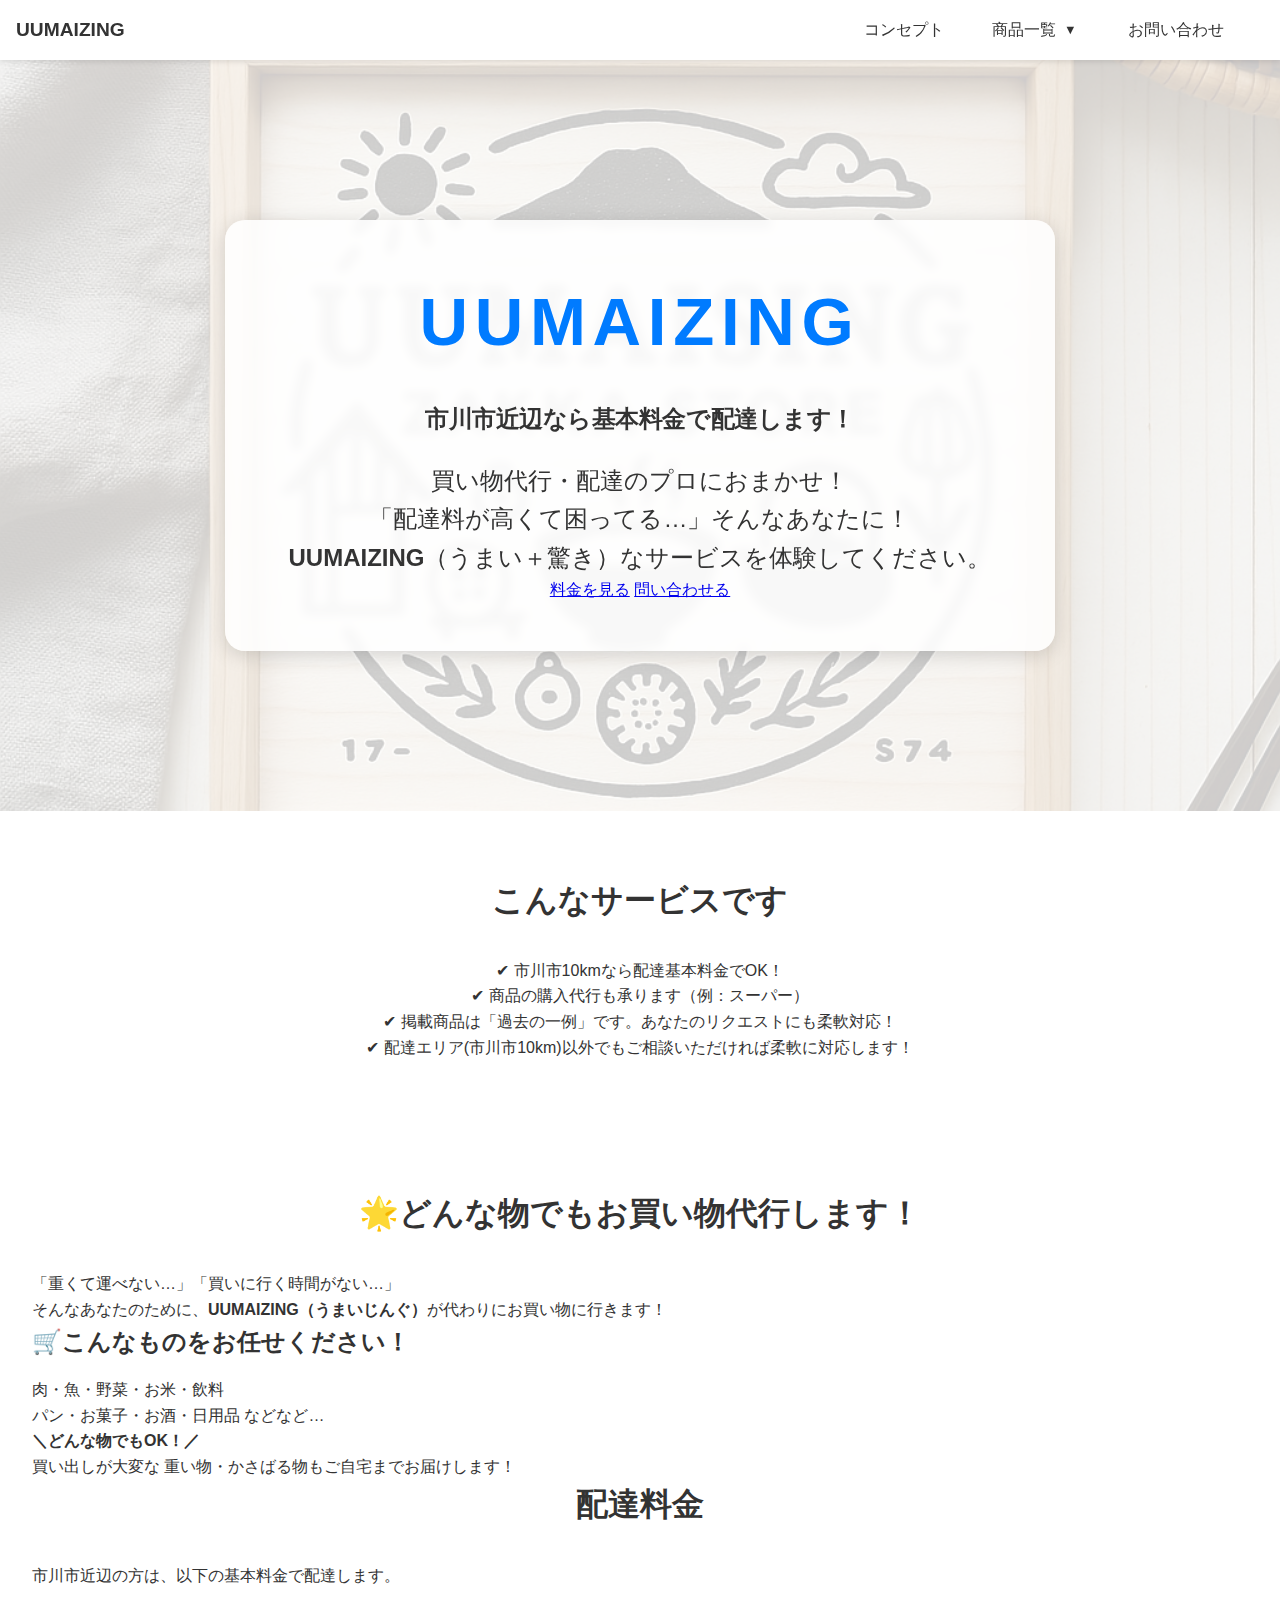
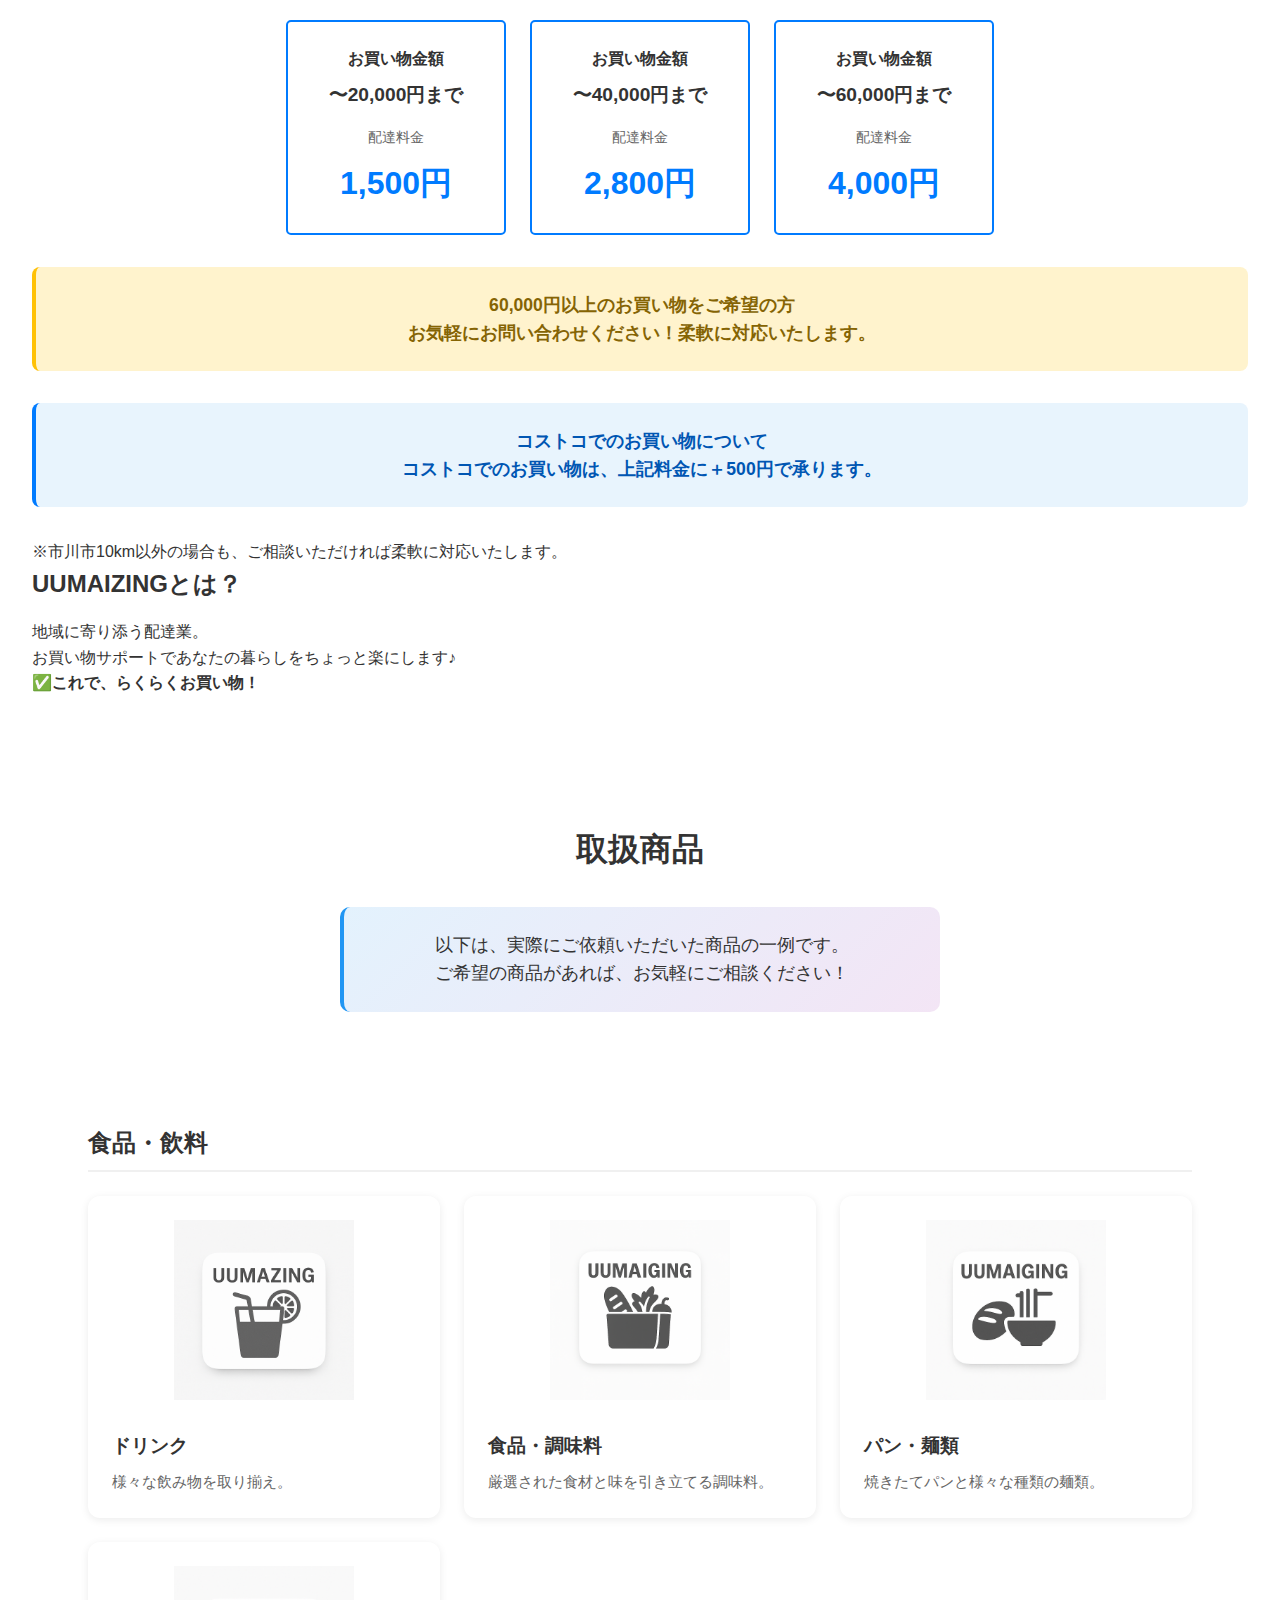
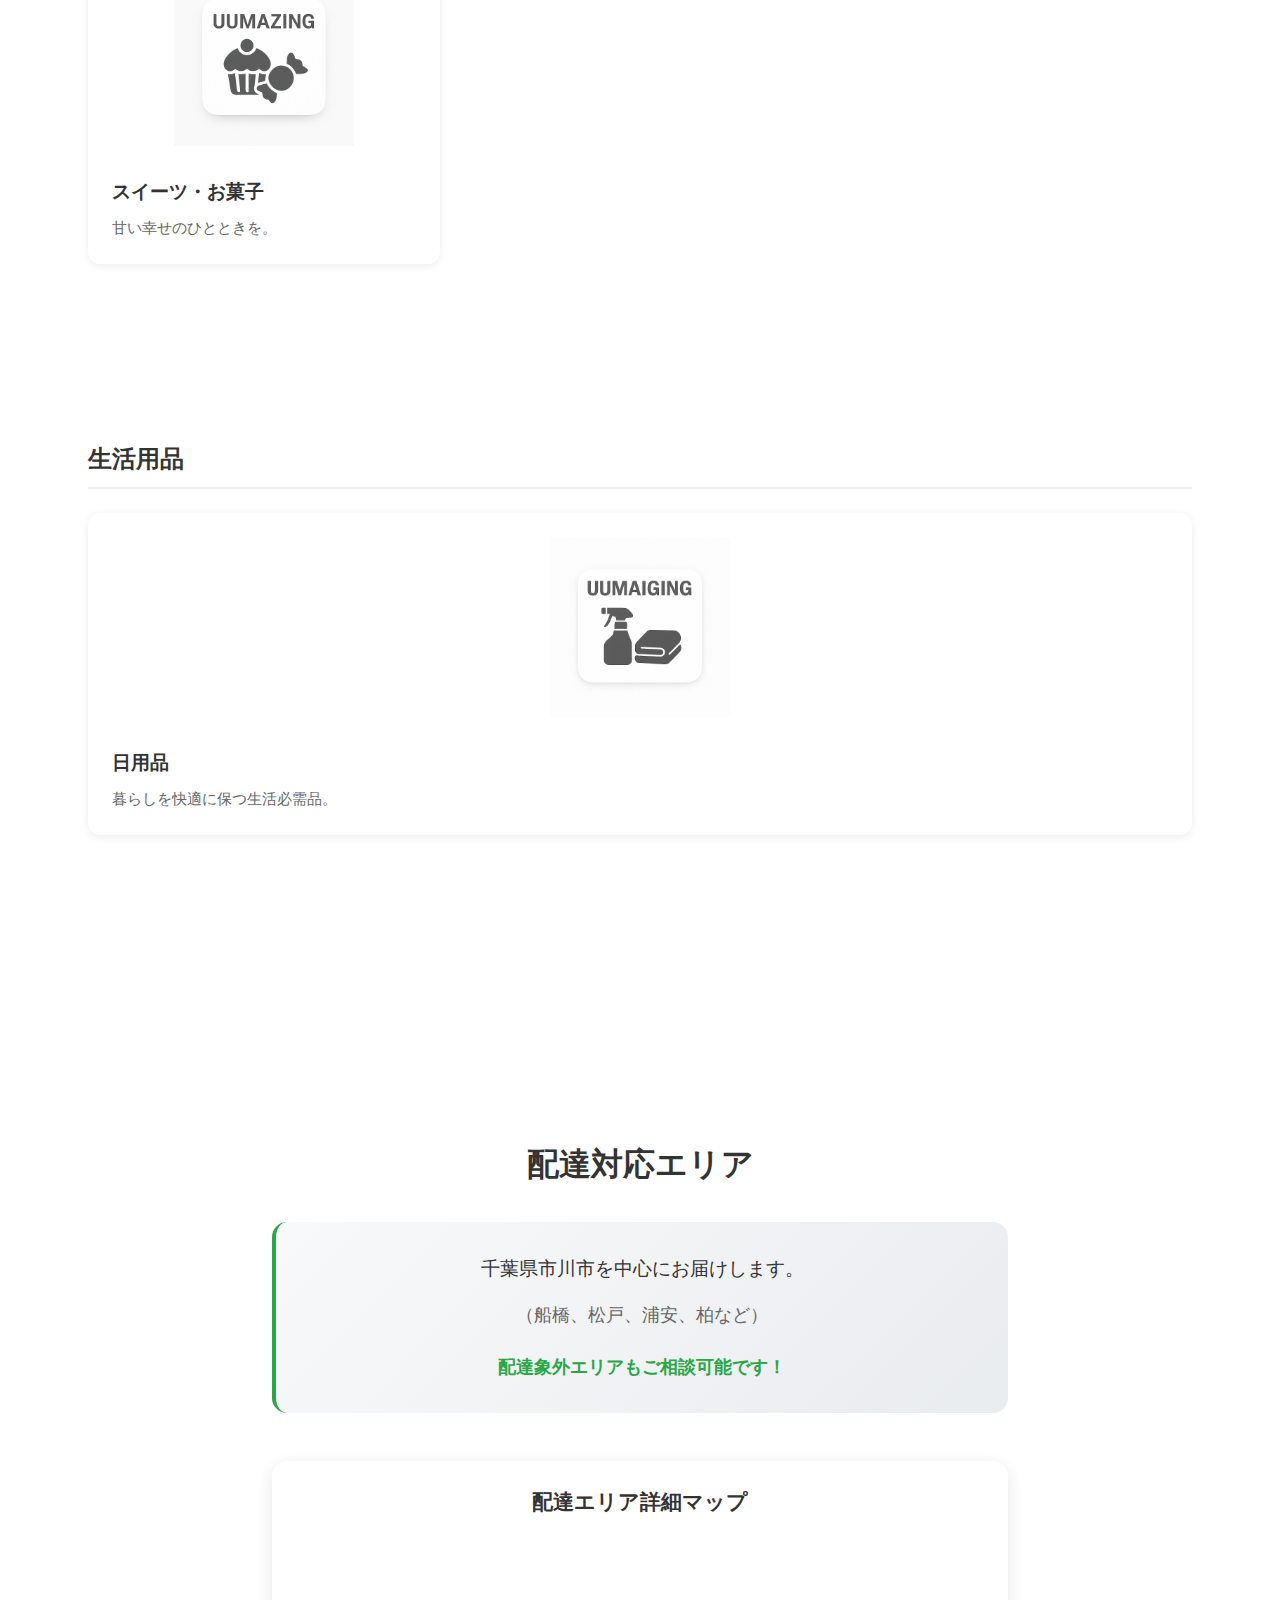
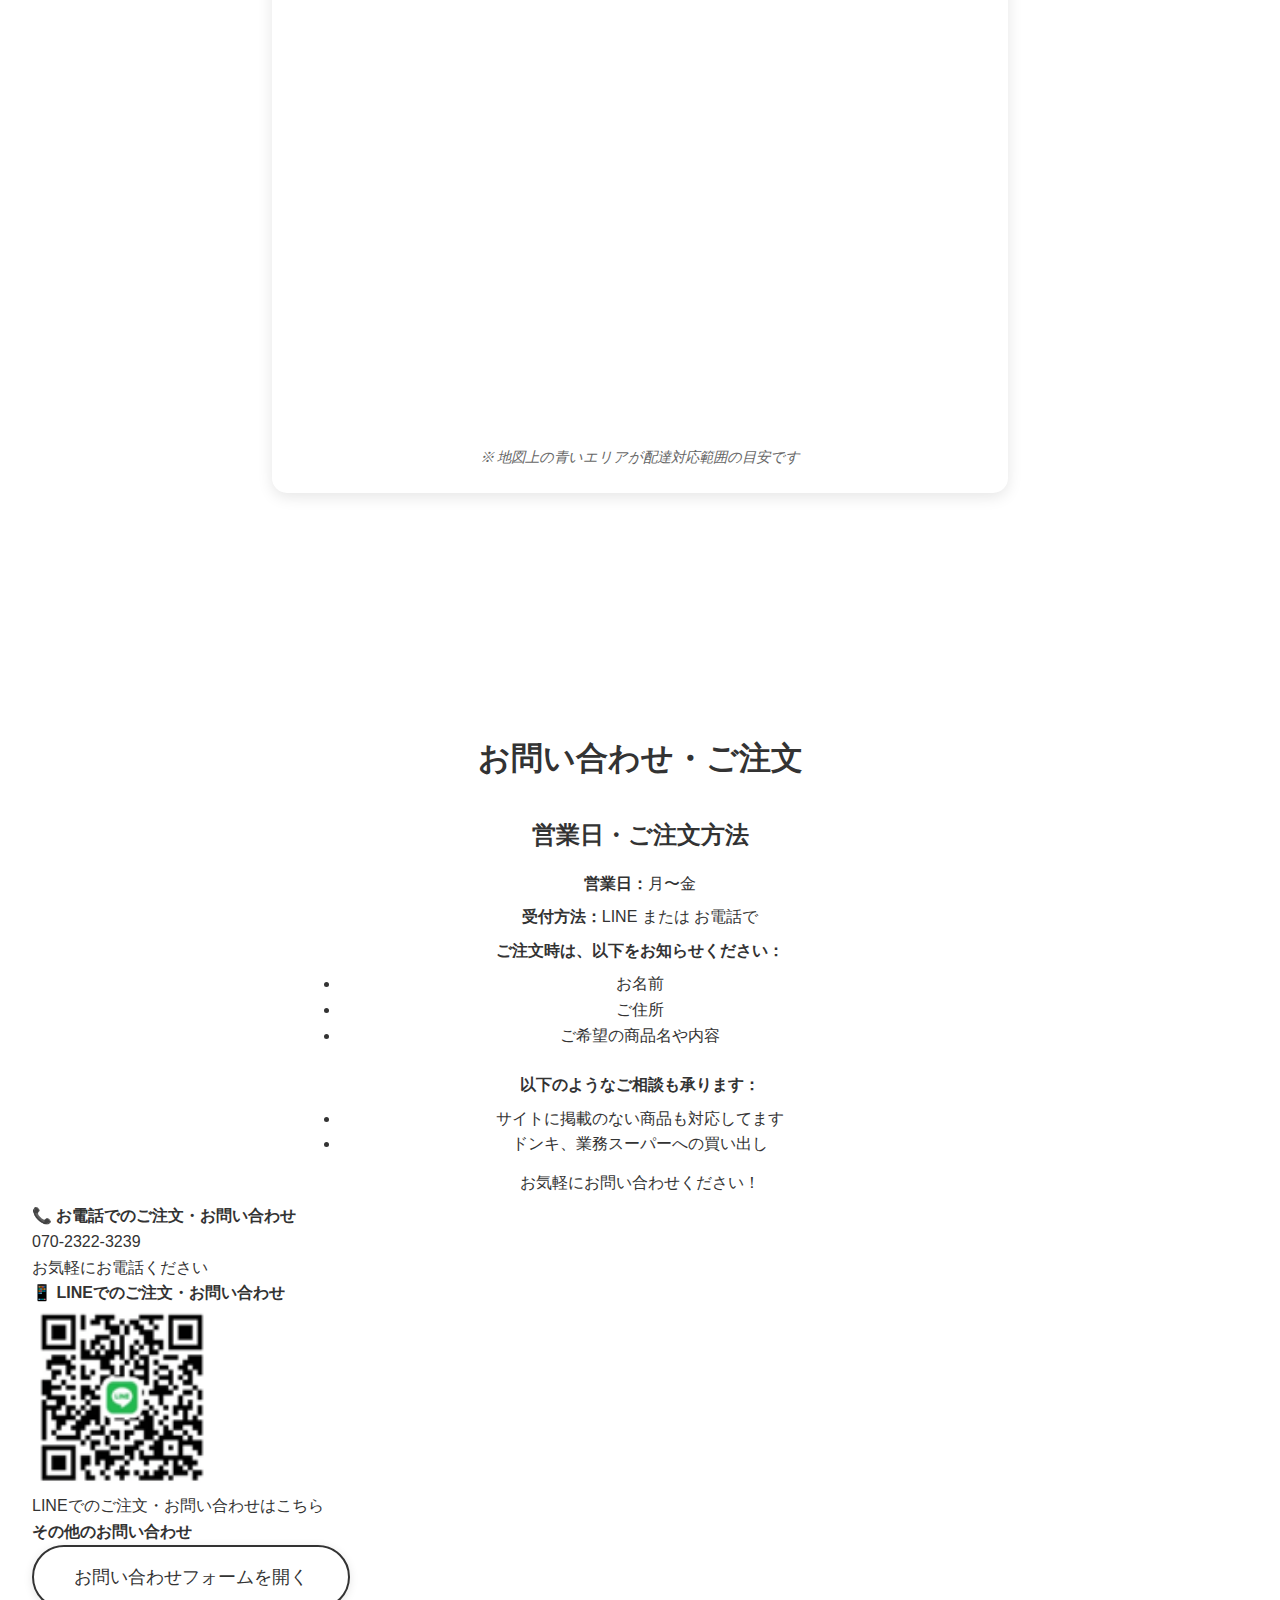
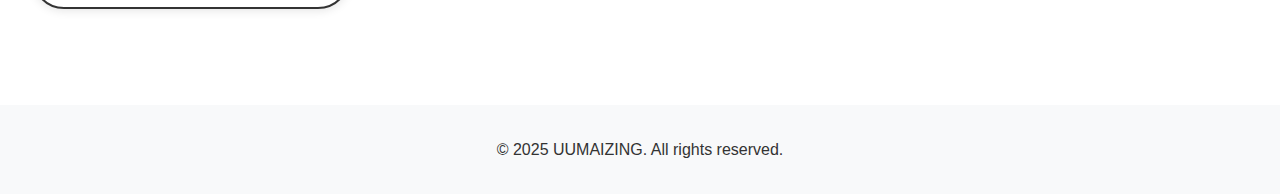
<file: index.html>
<!DOCTYPE html>
<html lang="ja">
<head>
    <meta charset="UTF-8">
    <meta name="viewport" content="width=device-width, initial-scale=1.0">
    <meta name="description" content="UUMAIZING 格安買い物代行 - あなたの日常に、ちょっとした幸せを。">
    <meta name="keywords" content="UUMAIZING,格安買い物代行">
    <meta name="author" content="UUMAIZING">
    <meta name="google-site-verification" content="W3w7zz_x7RYtsFFhblYO2yTSgxQShf3Wxl35j_vh3Vg" />
    <meta property="og:title" content="UUMAIZING - 格安買い物代行">
    <meta property="og:description" content="UUMAIZING 格安買い物代行 - あなたの日常に、ちょっとした幸せを。">
    <meta property="og:type" content="website">
    <meta property="og:url" content="https://uumaizing.com">
    <link rel="canonical" href="https://uumaizing.com/">
    <meta name="twitter:card" content="summary">
    <meta name="twitter:title" content="UUMAIZING - 格安買い物代行">
    <meta name="twitter:description" content="UUMAIZING 格安買い物代行 - あなたの日常に、ちょっとした幸せを。">
    
    <!-- ファビコン設定（Google検索向けに最適化） -->
    <link rel="icon" href="/favicon.ico" type="image/x-icon">
    <link rel="shortcut icon" href="/favicon.ico" type="image/x-icon">

    <!-- Webアプリ用アイコン（スマホ対応） -->
    <link rel="apple-touch-icon" href="/apple-touch-icon.png">
    <meta name="msapplication-TileImage" content="/mstile-150x150.png">
    
    <meta http-equiv="Cache-Control" content="max-age=31536000">
    <title>UUMAIZING - 格安買い物代行 | あなたの日常に、ちょっとした幸せを</title>
    
    <!-- 構造化データ（JSON-LD） -->
    <script type="application/ld+json">
    {
        "@context": "https://schema.org",
        "@type": "Service",
        "@id": "https://uumaizing.com",
        "name": "UUMAIZING - 買い出し代行サービス",
        "alternateName": "UUMAIZING",
        "description": "UUMAIZINGは、『うまい』と『amazing』を組み合わせた造語で、 千葉県市川市を中心に買い出し代行サービスを提供しています。食品、日用品、重い物やかさばる物もお任せください。",
        "url": "https://uumaizing.com",
        "provider": {
            "@type": "LocalBusiness",
            "name": "UUMAIZING",
            "telephone": "070-2322-3239",
            "address": {
                "@type": "PostalAddress",
                "addressCountry": "JP",
                "addressLocality": "市川市"
            }
        },
        "areaServed": {
            "@type": "GeoCircle",
            "geoMidpoint": {
                "@type": "GeoCoordinates",
                "latitude": 35.6762,
                "longitude": 139.6503
            },
            "geoRadius": "50000"
        },
        "serviceType": "買い出し代行",
        "availableChannel": {
            "@type": "ServiceChannel",
            "servicePhone": {
                "@type": "ContactPoint",
                "telephone": "070-2322-3239",
                "contactType": "customer service"
            },
            "serviceUrl": "https://uumaizing.com/contact"
        },
        "termsOfService": "https://uumaizing.com/terms",
        "hoursAvailable": {
            "@type": "OpeningHoursSpecification",
            "dayOfWeek": [
                "Monday",
                "Tuesday",
                "Wednesday",
                "Thursday",
                "Friday",
                "Saturday",
                "Sunday"
            ],
            "opens": "09:00",
            "closes": "18:00"
        }
    }
    </script>
    
    <!-- リソースの事前接続設定 -->
    <link rel="dns-prefetch" href="//res.cloudinary.com">
    <link rel="preconnect" href="//res.cloudinary.com" crossorigin>
    
    <!-- クリティカルCSS -->
    <style>
        /* 初期表示に必要な最小限のスタイル */
        header {
            background: #fff;
            box-shadow: 0 2px 5px rgba(0,0,0,0.1);
            position: fixed;
            width: 100%;
            top: 0;
            z-index: 1000;
        }
        .hero-content {
            display: inline-block;
            background-color: rgba(255, 255, 255, 0.85);
            padding: 3rem 4rem;
            border-radius: 20px;
            text-align: center;
        }
        .brand-name {
            font-size: 4.2rem;
            font-weight: 800;
            letter-spacing: 0.1em;
            color: #007bff;
            margin-bottom: 1.5rem;
        }
        #hero h1 {
            font-size: 1.5rem !important;
            margin-bottom: 1rem;
            font-weight: 600;
        }
        #hero p {
            font-size: 1.5rem;
            font-weight: 500;
        }
    </style>

    <!-- 非同期CSS読み込み -->
    <link rel="preload" href="assets/styles.css" as="style">
    <link rel="stylesheet" href="assets/styles.css" media="print" onload="this.media='all'">
    <noscript>
        <link rel="stylesheet" href="assets/styles.css">
    </noscript>
    <script src="assets/config.js"></script>
</head>
<body>
    <header>
        <div class="site-logo">
            <a href="index.html">UUMAIZING</a>
        </div>
        <!-- ハンバーガーメニューボタン -->
        <button class="menu-toggle" aria-label="メニュー">
            <span></span>
            <span></span>
            <span></span>
        </button>

        <!-- PC用ナビゲーション -->
        <nav class="desktop-nav">
            <ul>
                <li><a href="#concept">コンセプト</a></li>
                <li class="dropdown">
                    <a href="#" class="dropdown-toggle">商品一覧</a>
                    <ul class="dropdown-menu">
                        <li class="menu-group">
                            <span class="group-title">食品・飲料</span>
                            <ul>
                                <li style="display: none;"><a href="notImplemented.html">生鮮食品</a></li>
                                <li><a href="foods.html">食品・調味料</a></li>
                                <li><a href="bread-and-noodles.html">パン・麺類</a></li>
                                <li style="display: none;"><a href="notImplemented.html">デリカ・惣菜</a></li>
                                <li><a href="sweets.html">スイーツ・お菓子</a></li>
                                <li><a href="drinks.html">ドリンク</a></li>
                            </ul>
                        </li>
                        <li class="menu-group">
                            <span class="group-title">生活用品</span>
                            <ul>
                                <li style="display: none;"><a href="kitchen.html">キッチン用品</a></li>
                                <li style="display: none;"><a href="notImplemented.html">インテリア用品</a></li>
                                <li><a href="daily-necessities.html">日用品</a></li>
                                <li style="display: none;"><a href="notImplemented.html">ベビー用品</a></li>
                                <li style="display: none;"><a href="notImplemented.html">衣料品</a></li>
                                <li style="display: none;"><a href="notImplemented.html">季節商品</a></li>
                            </ul>
                        </li>
                        <li class="menu-group" style="display: none;">
                            <span class="group-title">ビューティー・ヘルスケア</span>
                            <ul>
                                <li><a href="notImplemented.html">ヘルスケア</a></li>
                                <li><a href="notImplemented.html">コスメ</a></li>
                            </ul>
                        </li>
                    </ul>
                </li>
                <li><a href="#contact">お問い合わせ</a></li>
            </ul>
        </nav>
        <!-- モバイル用スライドメニュー -->
        <div class="mobile-menu">
            <nav class="mobile-nav">
                <ul>
                    <li><a href="#concept">コンセプト</a></li>
                    <li class="mobile-dropdown">
                        <a href="#" class="mobile-dropdown-toggle">商品一覧</a>
                        <ul class="mobile-dropdown-menu">
                            <li class="mobile-menu-group">
                                <span class="mobile-group-title">食品・飲料</span>
                                <ul>
                                    <li style="display: none;"><a href="notImplemented.html">生鮮食品</a></li>
                                    <li><a href="foods.html">食品・調味料</a></li>
                                    <li><a href="bread-and-noodles.html">パン・麺類</a></li>
                                    <li style="display: none;"><a href="notImplemented.html">デリカ・惣菜</a></li>
                                    <li><a href="sweets.html">スイーツ・お菓子</a></li>
                                    <li><a href="drinks.html">ドリンク</a></li>
                                </ul>
                            </li>
                            <li class="mobile-menu-group">
                                <span class="mobile-group-title">生活用品</span>
                                <ul>
                                    <li style="display: none;"><a href="kitchen.html">キッチン用品</a></li>
                                    <li style="display: none;"><a href="notImplemented.html">インテリア用品</a></li>
                                    <li><a href="daily-necessities.html">日用品</a></li>
                                    <li style="display: none;"><a href="notImplemented.html">ベビー用品</a></li>
                                    <li style="display: none;"><a href="notImplemented.html">衣料品</a></li>
                                    <li style="display: none;"><a href="notImplemented.html">季節商品</a></li>
                                </ul>
                            </li>
                            <li class="mobile-menu-group" style="display: none;">
                                <span class="mobile-group-title">ビューティー・ヘルスケア</span>
                                <ul>
                                    <li><a href="notImplemented.html">ヘルスケア</a></li>
                                    <li><a href="notImplemented.html">コスメ</a></li>
                                </ul>
                            </li>
                        </ul>
                    </li>
                    <li><a href="#contact">お問い合わせ</a></li>
                </ul>
            </nav>
        </div>
        <!-- オーバーレイ背景 -->
        <div class="menu-overlay"></div>
    </header>

    <main>
        <section id="hero">
            <div class="hero-content">
                <div class="brand-name">UUMAIZING</div>
                <h1>市川市近辺なら基本料金で配達します！</h1>
                <p>買い物代行・配達のプロにおまかせ！</p>
                <p>「配達料が高くて困ってる…」そんなあなたに！</p>
                <p><strong>UUMAIZING</strong>（うまい＋驚き）なサービスを体験してください。</p>
                <div class="hero-buttons">
                    <a href="#shopping-service" class="btn btn-primary">料金を見る</a>
                    <a href="#contact" class="btn btn-secondary">問い合わせる</a>
                </div>
            </div>
        </section>

        <section id="service-intro">
            <div class="container">
                <h2>こんなサービスです</h2>
                <ul class="service-features" style="text-align: center; list-style: none; padding: 0;">
                    <li style="text-align: center; list-style: none;">✔ 市川市10kmなら配達基本料金でOK！</li>
                    <li style="text-align: center; list-style: none;">✔ 商品の購入代行も承ります（例：スーパー）</li>
                    <li style="text-align: center; list-style: none;">✔ 掲載商品は「過去の一例」です。あなたのリクエストにも柔軟対応！</li>
                    <li style="text-align: center; list-style: none;">✔ 配達エリア(市川市10km)以外でもご相談いただければ柔軟に対応します！</li>
                </ul>
            </div>
        </section>

        <section id="shopping-service">
            <div class="service-banner">
                <h2>🌟どんな物でもお買い物代行します！</h2>
                <p class="service-subtitle">「重くて運べない…」「買いに行く時間がない…」<br>
                そんなあなたのために、<strong>UUMAIZING（うまいじんぐ）</strong>が代わりにお買い物に行きます！</p>
            </div>

            <div class="service-content">
                <div class="service-section">
                    <h3>🛒こんなものをお任せください！</h3>
                    <div class="items-grid">
                        <div class="item-category">
                            <p>肉・魚・野菜・お米・飲料</p>
                        </div>
                        <div class="item-category">
                            <p>パン・お菓子・お酒・日用品 などなど…</p>
                        </div>
                    </div>
                    <div class="highlight-message">
                        <p><strong>＼どんな物でもOK！／</strong><br>
                        買い出しが大変な 重い物・かさばる物もご自宅までお届けします！</p>
                    </div>
                </div>

                <div class="service-section">
                    <h2 id="price">配達料金</h2>
                    <p>市川市近辺の方は、以下の基本料金で配達します。</p>
                    
                    <div class="pricing-boxes" style="display: flex; gap: 1.5rem; justify-content: center; margin: 2rem 0; flex-wrap: wrap;">
                        <div class="price-box" style="border: 2px solid #007bff; background: white; padding: 1.5rem; text-align: center; min-width: 200px; flex: 1; max-width: 220px; border-radius: 5px;">
                            <div class="price-range" style="font-size: 1rem; font-weight: 600; color: #333; margin-bottom: 0.5rem;">お買い物金額</div>
                            <div class="price-range" style="font-size: 1.2rem; font-weight: 700; color: #333; margin-bottom: 1rem;">〜20,000円まで</div>
                            <div style="font-size: 0.9rem; color: #666; margin-bottom: 0.5rem;">配達料金</div>
                            <div class="price-amount" style="font-size: 2rem; font-weight: 700; color: #007bff;">1,500円</div>
                        </div>
                        
                        <div class="price-box" style="border: 2px solid #007bff; background: white; padding: 1.5rem; text-align: center; min-width: 200px; flex: 1; max-width: 220px; border-radius: 5px;">
                            <div class="price-range" style="font-size: 1rem; font-weight: 600; color: #333; margin-bottom: 0.5rem;">お買い物金額</div>
                            <div class="price-range" style="font-size: 1.2rem; font-weight: 700; color: #333; margin-bottom: 1rem;">〜40,000円まで</div>
                            <div style="font-size: 0.9rem; color: #666; margin-bottom: 0.5rem;">配達料金</div>
                            <div class="price-amount" style="font-size: 2rem; font-weight: 700; color: #007bff;">2,800円</div>
                        </div>
                        
                        <div class="price-box" style="border: 2px solid #007bff; background: white; padding: 1.5rem; text-align: center; min-width: 200px; flex: 1; max-width: 220px; border-radius: 5px;">
                            <div class="price-range" style="font-size: 1rem; font-weight: 600; color: #333; margin-bottom: 0.5rem;">お買い物金額</div>
                            <div class="price-range" style="font-size: 1.2rem; font-weight: 700; color: #333; margin-bottom: 1rem;">〜60,000円まで</div>
                            <div style="font-size: 0.9rem; color: #666; margin-bottom: 0.5rem;">配達料金</div>
                            <div class="price-amount" style="font-size: 2rem; font-weight: 700; color: #007bff;">4,000円</div>
                        </div>
                    </div>
                    
                    <div style="text-align: center; margin: 2rem 0; padding: 1.5rem; background: #fff3cd; border-radius: 8px; border-left: 4px solid #ffc107;">
                        <p style="margin: 0; font-size: 1.1rem; font-weight: 600; color: #856404;">
                            <strong>60,000円以上のお買い物をご希望の方</strong><br>
                            お気軽にお問い合わせください！柔軟に対応いたします。
                        </p>
                    </div>
                    
                    <div style="text-align: center; margin: 2rem 0; padding: 1.5rem; background: #e8f4fd; border-radius: 8px; border-left: 4px solid #007bff;">
                        <p style="margin: 0; font-size: 1.1rem; font-weight: 600; color: #0056b3;">
                            <strong>コストコでのお買い物について</strong><br>
                            コストコでのお買い物は、上記料金に<strong>＋500円</strong>で承ります。
                        </p>
                    </div>
                    
                    <p>※市川市10km以外の場合も、ご相談いただければ柔軟に対応いたします。</p>
                </div>


                <div class="service-section about-section">
                    <h3>UUMAIZINGとは？</h3>
                    <p>地域に寄り添う配達業。<br>
                    お買い物サポートであなたの暮らしをちょっと楽にします♪</p>
                    <div class="final-message">
                        <p><strong>✅これで、らくらくお買い物！</strong></p>
                    </div>
                </div>
            </div>
        </section>

        <section id="products">
            <h2>取扱商品</h2>
            <div class="products-intro" style="text-align: center; margin: 2rem auto 3rem; max-width: 600px; padding: 1.5rem; background: linear-gradient(135deg, #e3f2fd 0%, #f3e5f5 100%); border-radius: 10px; border-left: 4px solid #2196f3;">
                <p style="margin: 0; font-size: 1.1rem; line-height: 1.6; color: #333;">
                    以下は、実際にご依頼いただいた商品の一例です。<br>
                    ご希望の商品があれば、お気軽にご相談ください！
                </p>
            </div>
            <div class="category-sections">
                <section class="category-group">
                    <h3 class="category-group-title">食品・飲料</h3>
                    <div class="product-categories">
                        <div class="category">
                            <a href="drinks.html" class="category-link">
                                <div class="category-icon"><img src="assets/images/drink.ico" alt="ドリンク" width="180" height="180"></div>
                                <div class="category-info">
                                    <h4>ドリンク</h4>
                                    <p>様々な飲み物を取り揃え。</p>
                                </div>
                            </a>
                        </div>
                        <div class="category">
                            <a href="foods.html" class="category-link">
                                <div class="category-icon"><img src="assets/images/foods.ico" alt="食品・調味料" width="180" height="180"></div>
                                <div class="category-info">
                                    <h4>食品・調味料</h4>
                                    <p>厳選された食材と味を引き立てる調味料。</p>
                                </div>
                            </a>
                        </div>
                        <div class="category">
                            <a href="bread-and-noodles.html" class="category-link">
                                <div class="category-icon"><img src="assets/images/bread-and-noodles.ico" alt="パン・麺類" width="180" height="180"></div>
                                <div class="category-info">
                                    <h4>パン・麺類</h4>
                                    <p>焼きたてパンと様々な種類の麺類。</p>
                                </div>
                            </a>
                        </div>
                        <div class="category" style="display: none;">
                            <a href="notImplemented.html" class="category-link">
                                <div class="category-icon">🍝</div>
                                <h4>デリカ・惣菜</h4>
                                <p>手軽に楽しめる惣菜やお弁当。</p>
                            </a>
                        </div>
                        <div class="category">
                            <a href="sweets.html" class="category-link">
                                <div class="category-icon"><img src="assets/images/sweets.ico" alt="スイーツ・お菓子" width="180" height="180"></div>
                                <div class="category-info">
                                    <h4>スイーツ・お菓子</h4>
                                    <p>甘い幸せのひとときを。</p>
                                </div>
                            </a>
                        </div>
                        <div class="category" style="display: none;">
                            <a href="notImplemented.html" class="category-link">
                                <div class="category-icon">🥤</div>
                                <h4>ドリンク</h4>
                                <p>様々な飲み物を取り揃え。</p>
                            </a>
                        </div>
                    </div>
                </section>

                <section class="category-group">
                    <h3 class="category-group-title">生活用品</h3>
                    <div class="product-categories">
                        <div class="category featured" style="display: none;">
                            <a href="kitchen.html" class="category-link">
                                <div class="category-icon">🍳</div>
                                <h4>キッチン用品</h4>
                                <p>使い心地の良い調理器具や、温かみのある食器類を取り揃えています。</p>
                            </a>
                        </div>
                        <div class="category featured" style="display: none;">
                            <a href="notImplemented.html" class="category-link">
                                <div class="category-icon">🏠</div>
                                <h4>インテリア用品</h4>
                                <p>お部屋を彩る小物から、実用的な収納グッズまで。</p>
                            </a>
                        </div>
                        <div class="category">
                            <a href="daily-necessities.html" class="category-link">
                                <div class="category-icon"><img src="assets/images/daily-necessities.ico" alt="日用品" width="180" height="180"></div>
                                <div class="category-info">
                                    <h4>日用品</h4>
                                    <p>暮らしを快適に保つ生活必需品。</p>
                                </div>
                            </a>
                        </div>
                        <div class="category" style="display: none;">
                            <a href="notImplemented.html" class="category-link">
                                <div class="category-icon">👶</div>
                                <h4>ベビー用品</h4>
                                <p>赤ちゃんのための商品各種。</p>
                            </a>
                        </div>
                        <div class="category" style="display: none;">
                            <a href="notImplemented.html" class="category-link">
                                <div class="category-icon">👕</div>
                                <h4>衣料品</h4>
                                <p>快適な着心地の衣類。</p>
                            </a>
                        </div>
                    </div>
                </section>

                <section class="category-group" style="display: none;">
                    <h3 class="category-group-title">ビューティー・ヘルスケア</h3>
                    <div class="product-categories">
                        <div class="category">
                            <a href="notImplemented.html" class="category-link">
                                <div class="category-icon">💊</div>
                                <h4>ヘルスケア</h4>
                                <p>健康的な生活をサポート。</p>
                            </a>
                        </div>
                        <div class="category">
                            <a href="notImplemented.html" class="category-link">
                                <div class="category-icon">💄</div>
                                <h4>コスメ</h4>
                                <p>美しさを引き立てる化粧品。</p>
                            </a>
                        </div>
                    </div>
                </section>
            </div>
        </section>

        <section id="delivery-area">
            <div style="max-width: 800px; margin: 0 auto; padding: 4rem 2rem; text-align: center;">
                <h2>配達対応エリア</h2>
                <div style="background: linear-gradient(135deg, #f8f9fa 0%, #e9ecef 100%); padding: 2rem; border-radius: 15px; margin: 2rem 0; border-left: 4px solid #28a745;">
                    <p style="font-size: 1.2rem; margin-bottom: 1rem; color: #333;">
                        千葉県市川市を中心にお届けします。
                    </p>
                    <p style="font-size: 1.1rem; margin-bottom: 1.5rem; color: #666;">
                        （船橋、松戸、浦安、柏など）
                    </p>
                    <p style="font-size: 1.1rem; margin: 0; color: #28a745; font-weight: 600;">
                        配達象外エリアもご相談可能です！
                    </p>
                </div>
                
                <!-- 配達エリア地図 -->
                <div class="delivery-map-container" style="margin: 3rem 0; padding: 1.5rem; background: #fff; border-radius: 15px; box-shadow: 0 4px 15px rgba(0,0,0,0.1);">
                    <h3 style="margin-bottom: 1.5rem; color: #333; font-size: 1.3rem;">配達エリア詳細マップ</h3>
                    <div class="map-wrapper">
                        <iframe src="https://www.google.com/maps/d/embed?mid=1pVCed-86REdj0ne2m-1BjxFSSdnBVHw&ehbc=2E312F"
                                width="640"
                                height="480"
                                style="border:0; width: 100%; height: 480px; border-radius: 10px;"
                                allowfullscreen=""
                                loading="lazy"
                                referrerpolicy="no-referrer-when-downgrade">
                        </iframe>
                    </div>
                    <p style="margin-top: 1rem; font-size: 0.9rem; color: #666; font-style: italic;">
                        ※ 地図上の青いエリアが配達対応範囲の目安です
                    </p>
                </div>
            </div>
        </section>

        <section id="contact">
            <h2>お問い合わせ・ご注文</h2>
            
            <div class="contact-info">
                <h3>営業日・ご注文方法</h3>
                <p><strong>営業日：</strong>月〜金</p>
                <p><strong>受付方法：</strong>LINE または お電話で</p>
                <div class="order-requirements">
                    <p><strong>ご注文時は、以下をお知らせください：</strong></p>
                    <ul>
                        <li>お名前</li>
                        <li>ご住所</li>
                        <li>ご希望の商品名や内容</li>
                    </ul>
                    <div class="additional-info" style="margin-top: 1.5rem;">
                        <p><strong>以下のようなご相談も承ります：</strong></p>
                        <ul>
                            <li>サイトに掲載のない商品も対応してます</li>
                            <li>ドンキ、業務スーパーへの買い出し</li>
                        </ul>
                        <p style="margin-top: 0.8rem;">お気軽にお問い合わせください！</p>
                    </div>
                </div>
            </div>

            <div class="contact-methods">
                <div class="contact-option">
                    <h4>📞 お電話でのご注文・お問い合わせ</h4>
                    <p class="phone-number">070-2322-3239</p>
                    <p>お気軽にお電話ください</p>
                </div>

                <div class="contact-option">
                    <h4>📱 LINEでのご注文・お問い合わせ</h4>
                    <img src="assets/images/line.ico" alt="LINE公式アカウント" width="180" height="180">
                    <p>LINEでのご注文・お問い合わせはこちら</p>
                </div>

                <div class="contact-option">
                    <h4>その他のお問い合わせ</h4>
                    <a href="https://forms.gle/H2uYwZRHa9k4yGsb9" target="_blank" class="contact-button">お問い合わせフォームを開く</a>
                </div>
            </div>
        </section>
    </main>

    <footer>
        <p>&copy; 2025 UUMAIZING. All rights reserved.</p>
    </footer>
    
    <!-- 環境別アイコン・情報設定 -->
    <script>
        // より確実な初期化処理
        function initStagingEnvironment() {
            console.log('Staging initialization started');
            
            if (!window.siteConfig) {
                console.log('siteConfig not available, retrying...');
                setTimeout(initStagingEnvironment, 100);
                return;
            }
            
            const currentEnv = window.siteConfig.getCurrentEnv();
            console.log('Current environment:', currentEnv);
            
            if (currentEnv === 'staging') {
                console.log('Applying staging environment changes...');
                
                // LINEアイコンの切り替え - より柔軟なセレクタ
                const lineIcon = document.querySelector('img[alt*="LINE"], img[src*="line.ico"]');
                console.log('LINE icon found:', lineIcon);
                
                if (lineIcon) {
                    const basePath = window.siteConfig.getBasePath();
                    const newSrc = `${basePath ? basePath + '/' : ''}assets/images/line_sample.ico`;
                    console.log('Changing LINE icon to:', newSrc);
                    lineIcon.src = newSrc;
                    lineIcon.alt = 'LINE公式アカウント (staging)';
                }
                
                // 電話番号をマスク - より確実な方法
                const phoneNumber = document.querySelector('.phone-number');
                console.log('Phone number element found:', phoneNumber);
                
                if (phoneNumber) {
                    console.log('Masking phone number');
                    phoneNumber.textContent = '070-xxxx-xxxx';
                    phoneNumber.style.color = '#888';
                    phoneNumber.title = 'staging環境では電話番号が非表示になります';
                } else {
                    // 別のセレクタで電話番号を探す
                    const allElements = document.querySelectorAll('*');
                    for (let element of allElements) {
                        if (element.textContent && element.textContent.includes('070-2322-3239')) {
                            console.log('Found phone number in element:', element);
                            element.textContent = element.textContent.replace('070-2322-3239', '070-xxxx-xxxx');
                            element.style.color = '#888';
                            element.title = 'staging環境では電話番号が非表示になります';
                            break;
                        }
                    }
                }
                
                console.log('Staging environment changes applied');
            }
        }
        
        // DOMContentLoadedで実行
        if (document.readyState === 'loading') {
            document.addEventListener('DOMContentLoaded', initStagingEnvironment);
        } else {
            initStagingEnvironment();
        }
    </script>
    <script src="assets/menu.js"></script>
</body>
</html>
</file>
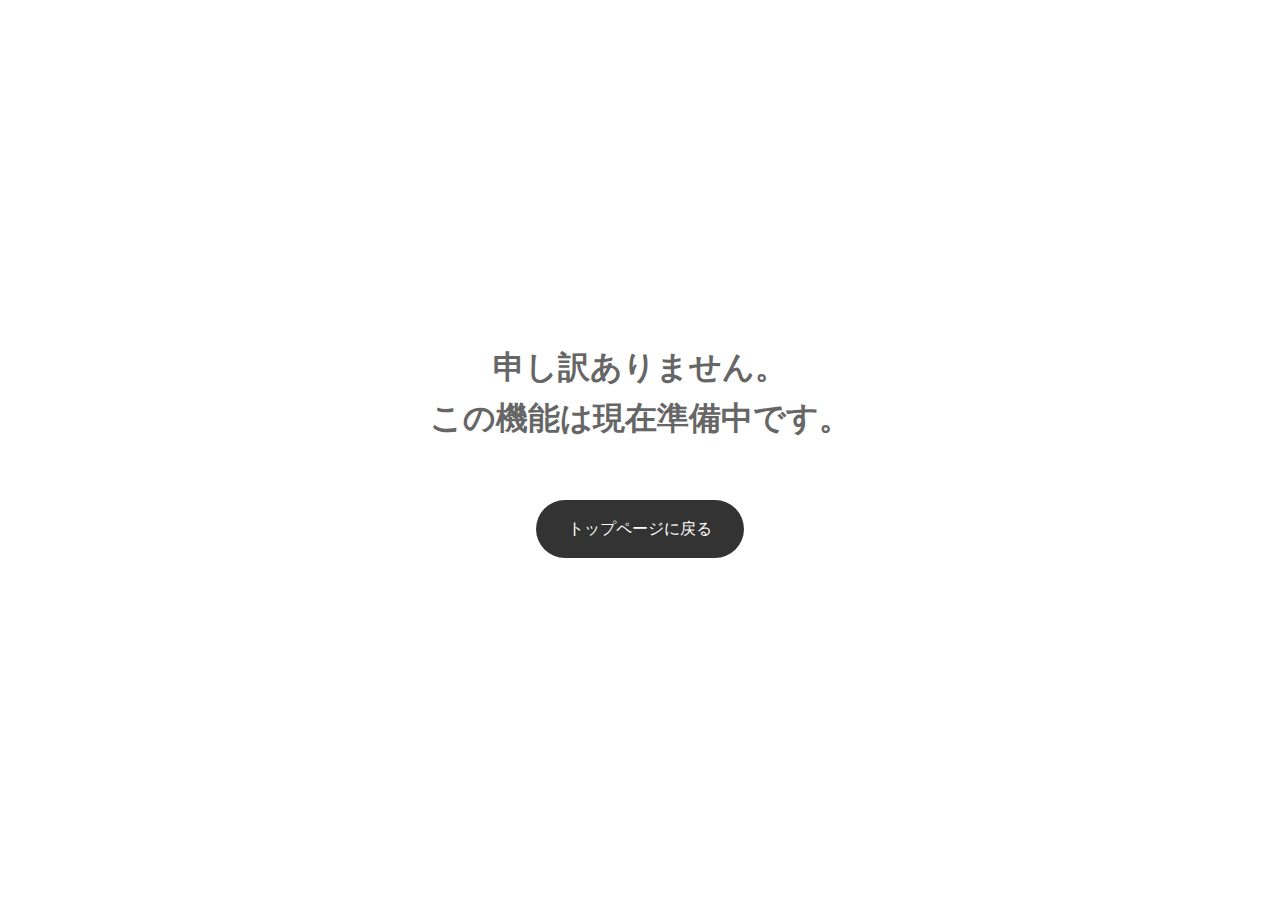
<file: notImplemented.html>
<!DOCTYPE html>
<html lang="ja">
<head>
    <meta charset="UTF-8">
    <meta name="viewport" content="width=device-width, initial-scale=1.0">
    <title>準備中 - UUMAIZING</title>
    
    <!-- ファビコン設定 -->
    <link rel="icon" type="image/x-icon" href="assets/images/favicon.ico">
    <link rel="icon" type="image/png" sizes="32x32" href="assets/images/logo.webp">
    <link rel="icon" type="image/png" sizes="16x16" href="assets/images/logo.webp">
    <link rel="apple-touch-icon" href="assets/images/logo.webp">
    
    <link rel="stylesheet" href="assets/styles.css">
    <script src="assets/config.js"></script>
    <style>
        .not-implemented {
            min-height: 100vh;
            display: flex;
            justify-content: center;
            align-items: center;
            text-align: center;
            padding: 2rem;
        }
        .not-implemented h1 {
            font-size: 2rem;
            margin-bottom: 1.5rem;
            color: #666;
        }
        .back-button {
            display: inline-block;
            margin-top: 2rem;
            padding: 1rem 2rem;
            background: #333;
            color: #fff;
            text-decoration: none;
            border-radius: 50px;
            transition: all 0.3s ease;
        }
        .back-button:hover {
            background: #555;
            transform: translateY(-2px);
        }
    </style>
</head>
<body>
    <div class="not-implemented">
        <div>
            <h1>申し訳ありません。<br>この機能は現在準備中です。</h1>
            <a href="index.html" class="back-button">トップページに戻る</a>
        </div>
    </div>
</body>
</html>
</file>
<file: assets/styles.css>
/* Reset and base styles */
* {
    margin: 0;
    padding: 0;
    box-sizing: border-box;
}

body {
    font-family: 'Hiragino Sans', 'Hiragino Kaku Gothic ProN', 'Yu Gothic', sans-serif;
    line-height: 1.6;
    color: #333;
}

/* Header styles */
header {
    background: #fff;
    box-shadow: 0 2px 5px rgba(0,0,0,0.1);
    position: fixed;
    width: 100%;
    top: 0;
    z-index: 1000;
    height: 60px;
    display: flex;
    align-items: center;
    justify-content: space-between;
    padding: 0 1rem;
}

.site-logo {
    font-size: 1.2rem;
    font-weight: bold;
}

.site-logo a {
    color: #333;
    text-decoration: none;
    transition: color 0.3s ease;
}

.site-logo a:hover {
    color: #666;
}

@media (max-width: 768px) {
    .site-logo {
        font-size: 1rem;
    }
}

main {
    padding-top: 60px;  /* ヘッダーの高さ分だけコンテンツを下げる */
}

/* ハンバーガーメニューボタン */
.menu-toggle {
    display: none;
    position: fixed;
    top: 1rem;
    right: 1rem;
    z-index: 1002;
    width: 40px;
    height: 40px;
    background: transparent;
    border: none;
    cursor: pointer;
    padding: 0;
}

.menu-toggle span {
    display: block;
    width: 24px;
    height: 2px;
    margin: 5px auto;
    background: #333;
    transition: all 0.3s ease;
}

/* モバイルメニュー */
.mobile-menu {
    position: fixed;
    top: 0;
    right: -300px;
    width: 300px;
    height: 100vh;
    background: #fff;
    z-index: 1001;
    transition: right 0.3s ease;
    box-shadow: -2px 0 10px rgba(0,0,0,0.1);
    overflow-y: auto;
}

.mobile-nav {
    padding: 60px 1rem 1rem;
}

.mobile-nav ul {
    list-style: none;
    padding: 0;
    margin: 0;
    display: flex;
    flex-direction: column;
    gap: 0.5rem;
}

.mobile-nav .mobile-dropdown ul {
    margin-left: 1rem;
}

.mobile-nav .mobile-dropdown-menu {
    padding-left: 0;
}

.mobile-nav .mobile-dropdown-menu li {
    margin: 0.5rem 0;
}

.mobile-nav .mobile-dropdown-menu a {
    padding-left: 1.5rem;
    position: relative;
}

.mobile-nav .mobile-dropdown-menu a::before {
    content: '›';
    position: absolute;
    left: 0.5rem;
    top: 50%;
    transform: translateY(-50%);
}

.mobile-nav a {
    display: block;
    padding: 1rem;
    color: #333;
    text-decoration: none;
    border-radius: 4px;
    transition: background-color 0.3s ease;
}

.mobile-nav a:hover {
    background-color: #f8f9fa;
}

.mobile-dropdown-menu {
    display: none;
    padding-left: 1rem;
}

.mobile-dropdown.active .mobile-dropdown-menu {
    display: block;
}

.menu-overlay {
    position: fixed;
    top: 0;
    left: 0;
    width: 100%;
    height: 100%;
    background: rgba(0,0,0,0.5);
    z-index: 1000;
    opacity: 0;
    visibility: hidden;
    transition: all 0.3s ease;
}

/* メニュー開閉時のスタイル */
body.menu-open {
    overflow: hidden;
}

body.menu-open .mobile-menu {
    right: 0;
}

body.menu-open .menu-overlay {
    opacity: 1;
    visibility: visible;
}

body.menu-open .menu-toggle span:nth-child(1) {
    transform: translateY(7px) rotate(45deg);
}

body.menu-open .menu-toggle span:nth-child(2) {
    opacity: 0;
}

body.menu-open .menu-toggle span:nth-child(3) {
    transform: translateY(-7px) rotate(-45deg);
}

nav ul {
    display: flex;
    justify-content: center;
    list-style: none;
    padding: 1rem;
}

nav li {
    margin: 0 1.5rem;
}

nav a {
    text-decoration: none;
    color: #333;
    font-weight: 500;
    transition: color 0.3s;
}

nav a:hover {
    color: #666;
}

/* Dropdown styles */
.dropdown {
    position: relative;
}

.dropdown-toggle {
    padding-right: 1.5rem;
    position: relative;
}

.dropdown-toggle::after {
    content: '▼';
    font-size: 0.8em;
    margin-left: 0.5rem;
    position: absolute;
    top: 50%;
    transform: translateY(-50%);
}

.dropdown-menu {
    display: none;
    position: absolute;
    top: 100%;
    left: 50%;
    transform: translateX(-50%);
    background: white;
    width: 250px;
    max-height: calc(100vh - 120px);
    padding: 1rem;
    border-radius: 8px;
    box-shadow: 0 2px 10px rgba(0, 0, 0, 0.1);
    z-index: 1000;
    overflow-y: auto;
}

.menu-group {
    margin-bottom: 1rem;
}

.menu-group:last-child {
    margin-bottom: 0;
}

.group-title {
    display: block;
    font-weight: bold;
    color: #666;
    padding: 0.5rem 1rem;
    border-bottom: 1px solid #eee;
    margin-bottom: 0.5rem;
}

.menu-group ul {
    padding: 0;
    margin: 0;
    display: flex;
    flex-direction: column;
}

.menu-group li {
    margin: 0;
    padding: 0;
    list-style: none;
    width: 100%;
}

.menu-group a {
    display: block;
    padding: 0.5rem 1rem;
    color: #333;
    transition: all 0.3s ease;
    font-size: 0.95rem;
    white-space: nowrap;
}

.dropdown-menu a:hover {
    background-color: #f8f9fa;
}

/* PCでのホバー効果 */
@media (min-width: 769px) {
    .dropdown:hover .dropdown-menu {
        display: block;
        animation: fadeIn 0.3s ease;
    }
}

/* タッチデバイスでの制御 */
@media (max-width: 768px) {
    .dropdown-toggle {
        display: block;
        width: 100%;
        padding: 0.7rem;
        background: #f8f9fa;
        border-radius: 4px;
        margin: 0.5rem 0;
    }

    .dropdown-toggle::after {
        float: right;
        margin-top: 0.5rem;
    }

    .dropdown.active .dropdown-toggle {
        background: #e9ecef;
    }
}

@keyframes fadeIn {
    from {
        opacity: 0;
        transform: translateX(-50%) translateY(-10px);
    }
    to {
        opacity: 1;
        transform: translateX(-50%) translateY(0);
    }
}

@media (max-width: 768px) {
    .mobile-dropdown-menu {
        max-height: 0;
        overflow: hidden;
        transition: max-height 0.3s ease-out;
        margin: 0;
        padding: 0 1rem;
    }

    .mobile-dropdown.active .mobile-dropdown-menu {
        display: block;
        max-height: none;
    }

    .mobile-menu-group {
        margin: 1rem 0;
    }

    .mobile-group-title {
        display: block;
        font-weight: bold;
        color: #666;
        padding: 0.5rem;
        border-bottom: 1px solid #eee;
        margin-bottom: 0.5rem;
    }

    .mobile-menu-group ul {
        padding: 0;
        margin: 0;
    }

    .mobile-dropdown-menu li {
        margin: 0.5rem 0;
    }

    .mobile-dropdown-menu a {
        display: block;
        padding: 0.7rem 1rem;
        background-color: #f8f9fa;
        border-radius: 4px;
        font-size: 0.95rem;
    }

    .mobile-dropdown-toggle {
        display: flex;
        justify-content: space-between;
        align-items: center;
        width: 100%;
        padding: 0.7rem 1rem;
        background-color: #fff;
        border-radius: 4px;
        cursor: pointer;
    }

    .mobile-dropdown-toggle::after {
        transition: transform 0.3s ease;
    }

    .mobile-dropdown.active .mobile-dropdown-toggle::after {
        transform: rotate(180deg);
    }
}

/* Main content */
main {
    padding-top: 60px;  /* ヘッダーの高さ分のパディングのみ設定 */
}

section {
    padding: 4rem 2rem;
}

#hero {
    background-image: url('images/logo.webp');
    background-size: cover;
    background-position: center;
    background-repeat: no-repeat;
    text-align: center;
    padding: 10rem 2rem;
    position: relative;
}

#hero::before {
    content: '';
    position: absolute;
    top: 0;
    left: 0;
    right: 0;
    bottom: 0;
    background-color: rgba(255, 255, 255, 0.8);
    z-index: 1;
}

.hero-content {
    display: inline-block;
    background-color: rgba(255, 255, 255, 0.85);
    padding: 3rem 4rem;
    border-radius: 20px;
    backdrop-filter: blur(5px);
    box-shadow: 0 4px 20px rgba(0, 0, 0, 0.15);
    position: relative;
    z-index: 2;
    animation: fadeIn 1s ease-out;
}

@keyframes fadeIn {
    from {
        opacity: 0;
        transform: translateY(20px);
    }
    to {
        opacity: 1;
        transform: translateY(0);
    }
}

#hero h1, #hero p {
    position: relative;
    z-index: 2;
    color: #333;
    margin: 0;
}

#hero h1 {
    font-size: 4.2rem;
    margin-bottom: 1.5rem;
    font-weight: 700;
    letter-spacing: -0.02em;
}

#hero p {
    font-size: 1.5rem;
    font-weight: 500;
}

h1 {
    font-size: 2.5rem;
    margin-bottom: 1rem;
}

h2 {
    font-size: 2rem;
    margin-bottom: 2rem;
    text-align: center;
}

h3 {
    font-size: 1.5rem;
    margin-bottom: 1rem;
}

/* Category sections */
.category-sections {
    max-width: 1200px;
    margin: 0 auto;
    padding: 0 1rem;
}

.category-group {
    margin-bottom: 3rem;
}

.category-group-title {
    font-size: 1.5rem;
    color: #333;
    margin-bottom: 1.5rem;
    padding-bottom: 0.5rem;
    border-bottom: 2px solid #f0f0f0;
}

.product-categories {
    display: grid;
    grid-template-columns: repeat(auto-fit, minmax(280px, 1fr));
    gap: 1.5rem;
}

.category {
    background: #fff;
    padding: 1.5rem;
    border-radius: 12px;
    box-shadow: 0 2px 8px rgba(0,0,0,0.08);
    transition: transform 0.3s ease, box-shadow 0.3s ease;
}

.category.featured {
    background: linear-gradient(to bottom right, #fff, #f8f9fa);
    border: 1px solid #e9ecef;
}

.category:hover {
    transform: translateY(-5px);
    box-shadow: 0 4px 15px rgba(0,0,0,0.1);
}

.category-link {
    text-decoration: none;
    color: inherit;
    display: block;
}

.category-icon {
    font-size: 2rem;
    margin-bottom: 1rem;
    text-align: center;
}

.category h4 {
    font-size: 1.2rem;
    margin-bottom: 0.5rem;
    color: #333;
}

.category p {
    font-size: 0.95rem;
    color: #666;
    margin: 0;
}

/* Responsive adjustments */
@media (max-width: 768px) {
    .product-categories {
        grid-template-columns: repeat(auto-fit, minmax(240px, 1fr));
        gap: 1rem;
    }

    .category {
        padding: 1.2rem;
    }

    .category-group-title {
        font-size: 1.3rem;
        margin-bottom: 1rem;
    }
}

/* Concept section */
#concept p {
    text-align: center;
    max-width: 800px;
    margin: 0 auto 1rem;
}

/* Store info and contact */
.store-info, .contact-info {
    max-width: 600px;
    margin: 0 auto;
    text-align: center;
}

.store-info p, .contact-info p {
    margin-bottom: 0.5rem;
}

.contact-form {
    margin: 3rem auto 2rem;
    text-align: center;
}

.line-button {
    text-align: center;
    margin: 0 auto 3rem;
    display: none; /* 一時的に非表示 */
}

.line-add-friend {
    display: inline-block;
    transition: opacity 0.3s ease;
}

.line-add-friend:hover {
    opacity: 0.8;
}

.line-add-friend img {
    max-width: 300px;
    height: auto;
    border-radius: 8px;
}

@media (max-width: 768px) {
    .line-add-friend img {
        max-width: 240px;
    }
}

.contact-button {
    display: inline-block;
    padding: 1rem 2.5rem;
    font-size: 1.1rem;
    color: #333;
    background-color: #fff;
    border: 2px solid #333;
    border-radius: 50px;
    text-decoration: none;
    transition: all 0.3s ease;
    box-shadow: 0 2px 10px rgba(0, 0, 0, 0.1);
}

.contact-button:hover {
    color: #fff;
    background-color: #333;
    transform: translateY(-2px);
    box-shadow: 0 4px 15px rgba(0, 0, 0, 0.2);
}

/* Footer */
footer {
    background: #f8f9fa;
    text-align: center;
    padding: 2rem;
    margin-top: 2rem;
}

/* Responsive design */
@media (max-width: 768px) {
    /* ヘッダーとナビゲーションのモバイル調整 */
    header {
        height: 60px;
        padding: 0 1rem;
        justify-content: flex-start;
    }

    .site-logo {
        margin-right: auto;
    }

    .desktop-nav {
        display: none;
    }

    .menu-toggle {
        display: block;
        position: fixed;
        right: 1rem;
    }

    .mobile-nav {
        padding: 1rem;
    }

    /* モバイルドロップダウンの調整 */
    .mobile-dropdown-toggle::after {
        content: '▼';
        margin-left: 0.5rem;
        font-size: 0.8em;
        transition: transform 0.3s ease;
    }

    .mobile-dropdown.active .mobile-dropdown-toggle::after {
        transform: rotate(180deg);
    }

    .mobile-dropdown-menu {
        margin: 0.5rem 0;
        background: #f8f9fa;
        border-radius: 4px;
    }

    /* コンテンツ部分の調整 */
    h1 {
        font-size: 2rem;
    }

    h2 {
        font-size: 1.75rem;
    }

    section {
        padding: 1.5rem 1rem;
    }
}

@media (min-width: 769px) {
    .mobile-menu,
    .menu-toggle,
    .menu-overlay {
        display: none;
    }
}
</file>
